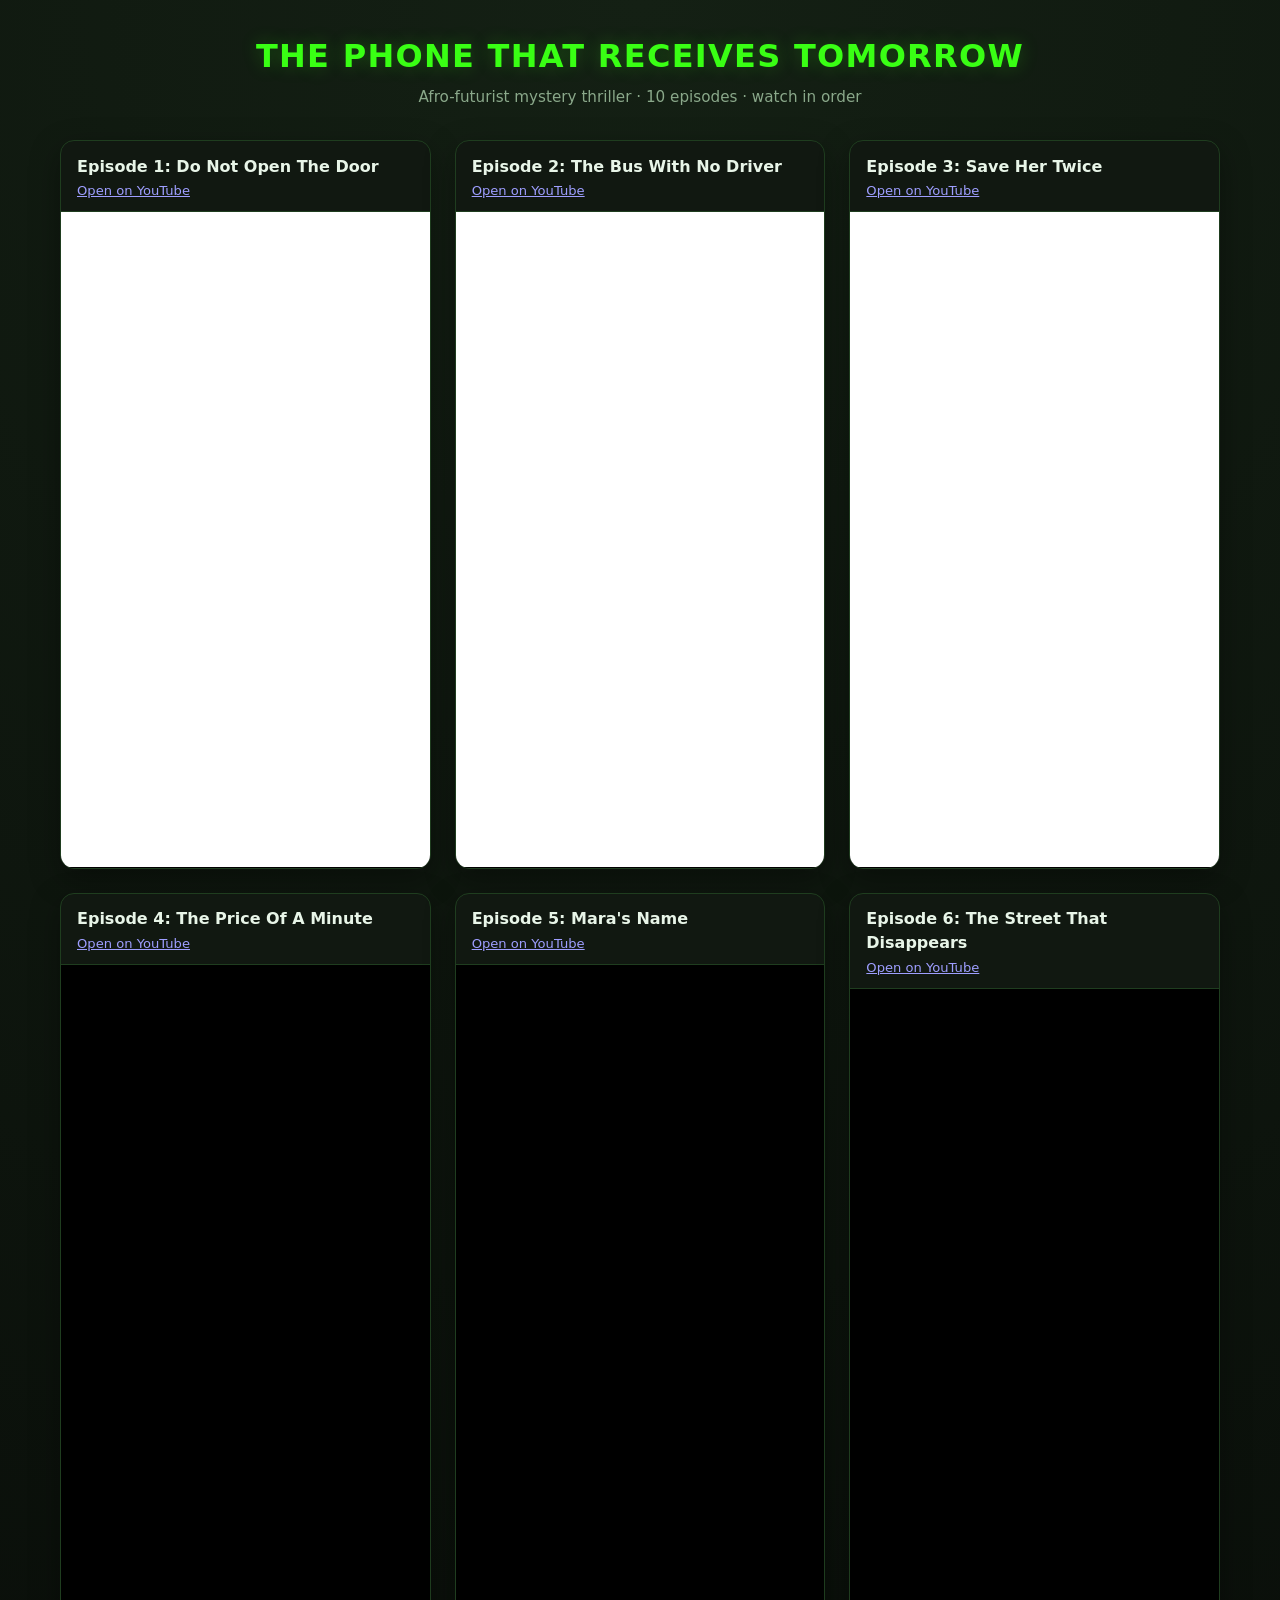
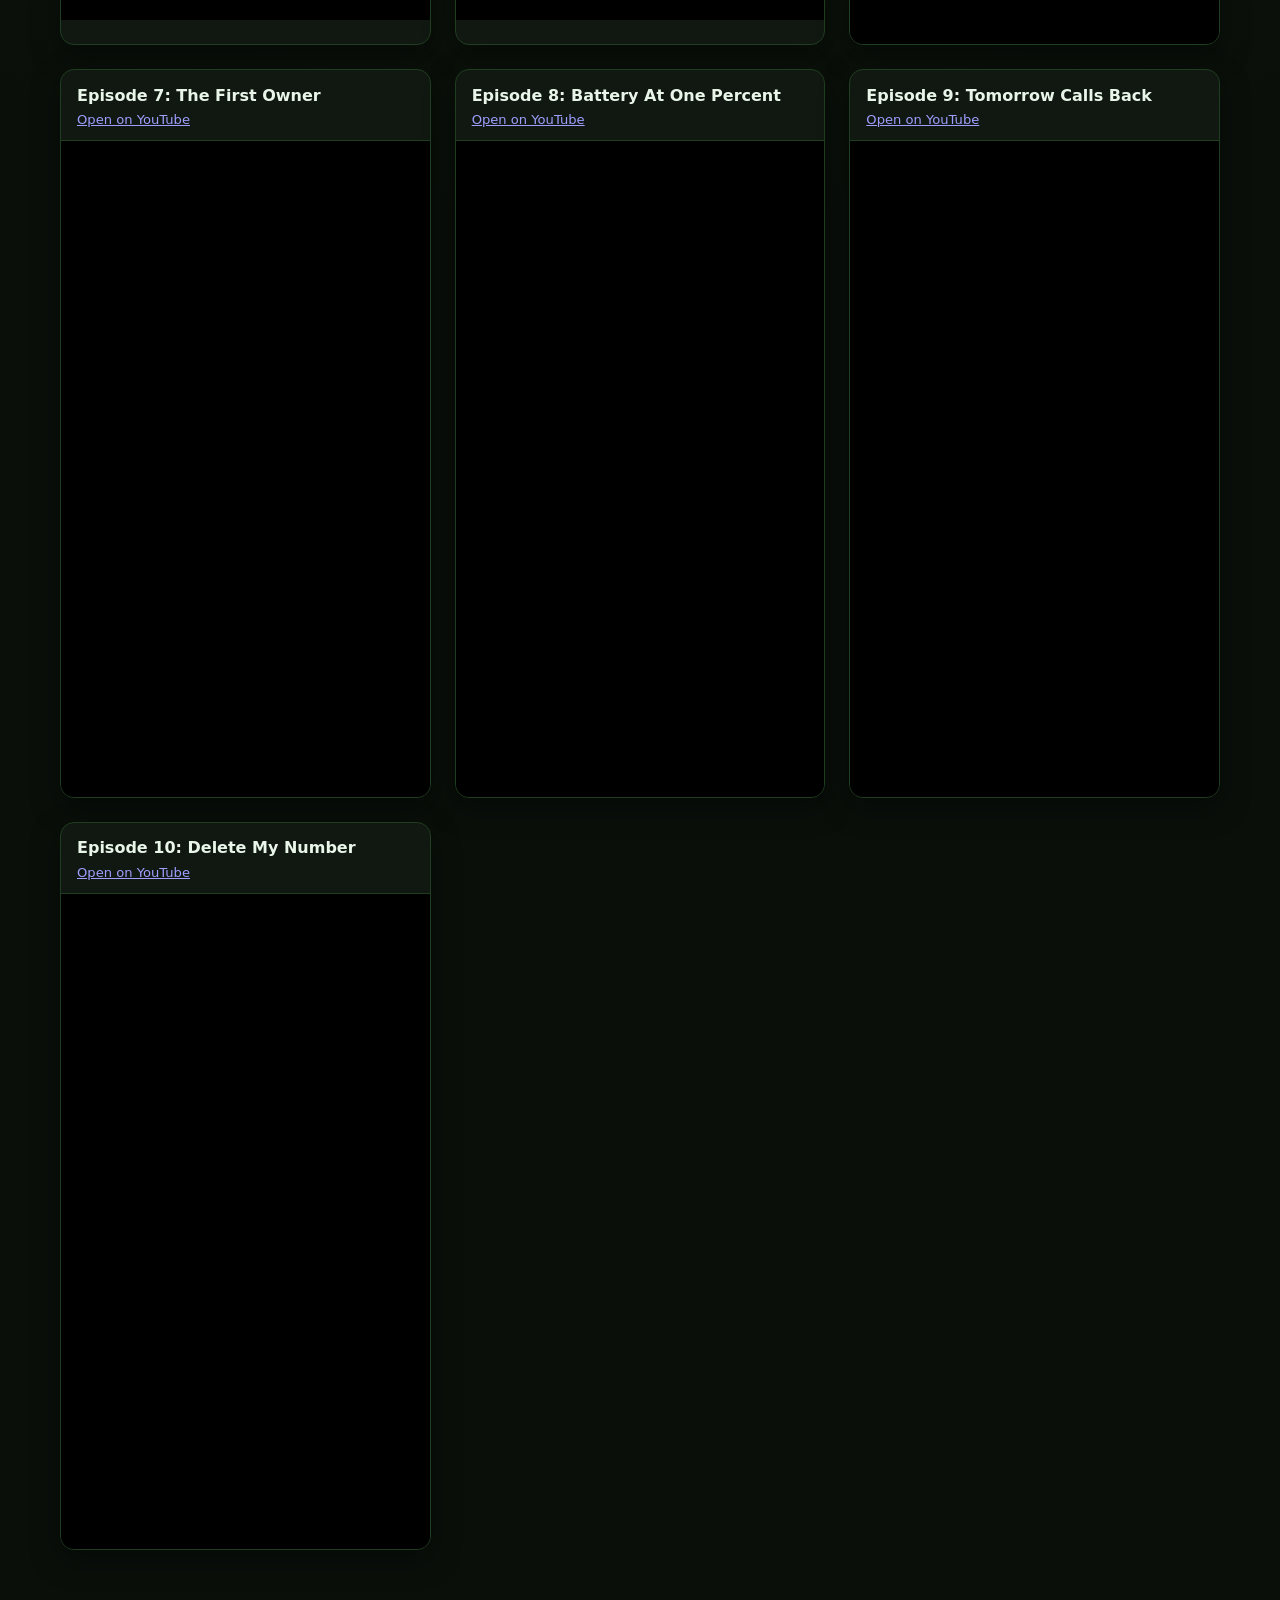
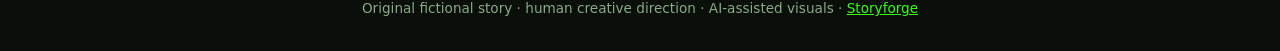
<file: docs/preview/index.html>
<!DOCTYPE html>
<html lang="en">
<head>
  <meta charset="UTF-8">
  <meta name="viewport" content="width=device-width, initial-scale=1.0">
  <title>The Phone That Receives Tomorrow — Episode Viewer</title>
  <style>
    :root {
      color-scheme: dark;
      --bg: #0a0f0a;
      --panel: #111811;
      --text: #e8f5e8;
      --muted: #8aa88a;
      --accent: #39ff14;
      --border: #1f3d1f;
    }

    * { box-sizing: border-box; }

    body {
      margin: 0;
      font-family: system-ui, -apple-system, Segoe UI, Roboto, sans-serif;
      background: radial-gradient(circle at top, #142014 0%, var(--bg) 55%);
      color: var(--text);
      line-height: 1.5;
    }

    header {
      max-width: 1200px;
      margin: 0 auto;
      padding: 2rem 1.25rem 1rem;
      text-align: center;
    }

    h1 {
      margin: 0 0 0.35rem;
      font-size: clamp(1.4rem, 3vw, 2rem);
      letter-spacing: 0.04em;
      text-transform: uppercase;
      color: var(--accent);
      text-shadow: 0 0 18px rgba(57, 255, 20, 0.25);
    }

    .subtitle {
      margin: 0;
      color: var(--muted);
      font-size: 0.95rem;
    }

    main {
      max-width: 1200px;
      margin: 0 auto;
      padding: 1rem 1.25rem 3rem;
    }

    .grid {
      display: grid;
      grid-template-columns: repeat(auto-fit, minmax(280px, 1fr));
      gap: 1.5rem;
    }

    .card {
      background: var(--panel);
      border: 1px solid var(--border);
      border-radius: 14px;
      overflow: hidden;
      box-shadow: 0 10px 30px rgba(0, 0, 0, 0.35);
    }

    .card-header {
      padding: 0.85rem 1rem 0.65rem;
      border-bottom: 1px solid var(--border);
    }

    .card-header h2 {
      margin: 0;
      font-size: 1rem;
      font-weight: 600;
    }

    .card-header p {
      margin: 0.15rem 0 0;
      font-size: 0.82rem;
      color: var(--muted);
    }

    .player {
      position: relative;
      width: 100%;
      aspect-ratio: 9 / 16;
      background: #000;
    }

    .player iframe {
      position: absolute;
      inset: 0;
      width: 100%;
      height: 100%;
      border: 0;
    }

    footer {
      max-width: 1200px;
      margin: 0 auto;
      padding: 0 1.25rem 2rem;
      text-align: center;
      color: var(--muted);
      font-size: 0.85rem;
    }

    footer a { color: var(--accent); }
  </style>
</head>
<body>
  <header>
    <h1>The Phone That Receives Tomorrow</h1>
    <p class="subtitle">Afro-futurist mystery thriller · 10 episodes · watch in order</p>
  </header>

  <main>
    <div class="grid" id="grid"></div>
  </main>

  <footer>
    Original fictional story · human creative direction · AI-assisted visuals ·
    <a href="https://github.com/Buchiexplores/storyforge">Storyforge</a>
  </footer>

  <script>
    fetch("episodes.json")
      .then((response) => response.json())
      .then((episodes) => {
        const grid = document.getElementById("grid");
        grid.innerHTML = episodes.map((episode) => `
          <article class="card">
            <div class="card-header">
              <h2>Episode ${episode.episode}: ${episode.title}</h2>
              <p><a href="${episode.url}" target="_blank" rel="noopener noreferrer">Open on YouTube</a></p>
            </div>
            <div class="player">
              <iframe
                src="https://www.youtube.com/embed/${episode.youtube_id}"
                title="Episode ${episode.episode}: ${episode.title}"
                allow="accelerometer; autoplay; clipboard-write; encrypted-media; gyroscope; picture-in-picture; web-share"
                allowfullscreen
                loading="lazy"
              ></iframe>
            </div>
          </article>
        `).join("");
      })
      .catch(() => {
        document.getElementById("grid").innerHTML =
          "<p>Could not load episodes.json. Open this page from the Storyforge repo.</p>";
      });
  </script>
</body>
</html>
</file>
